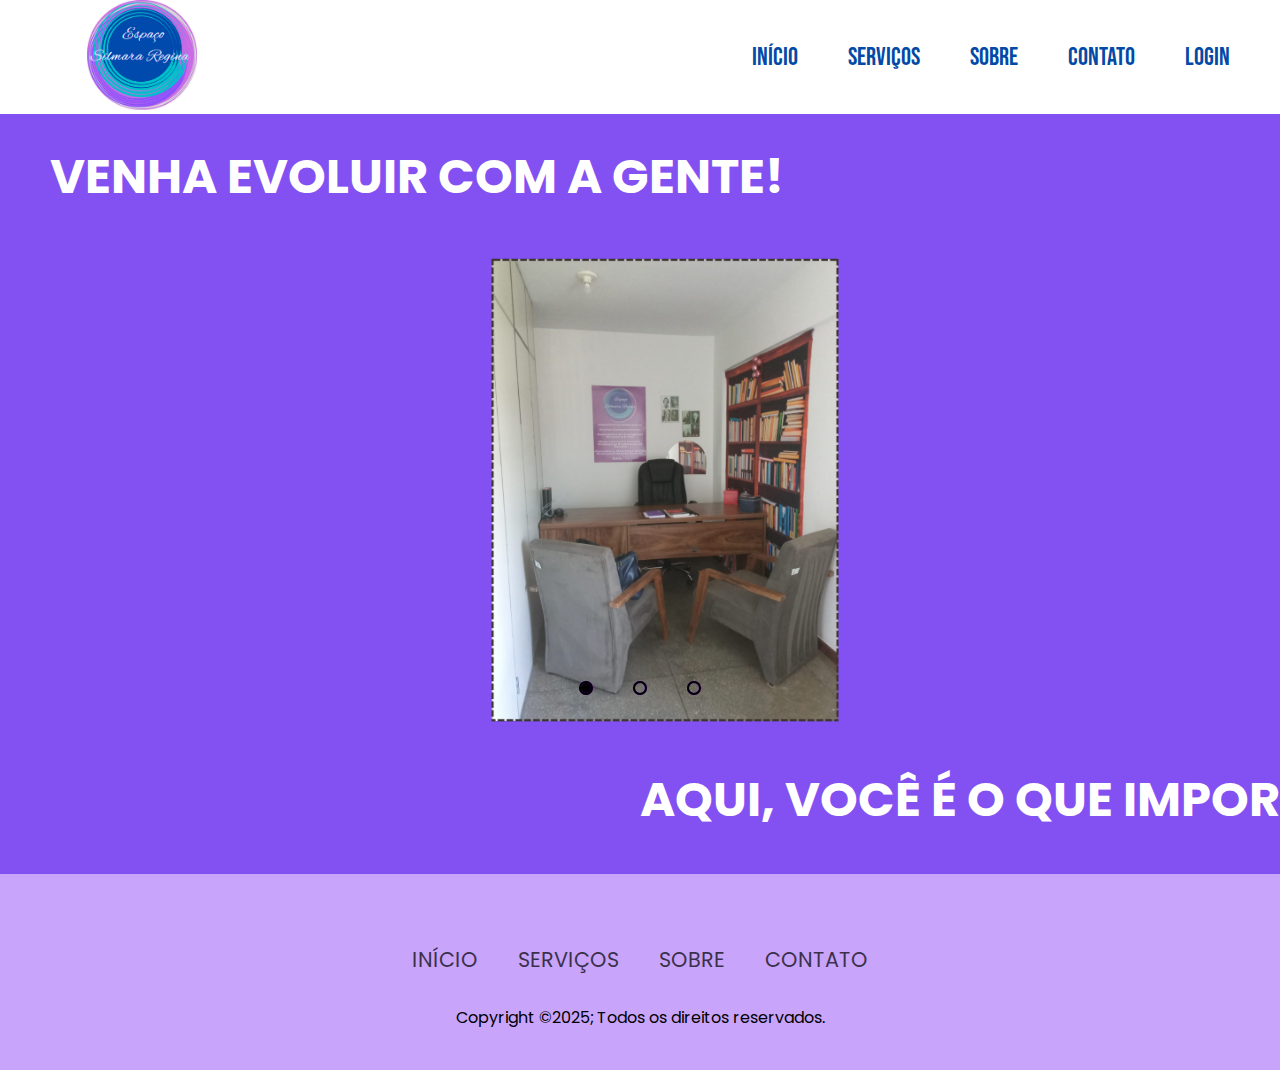
<file: index.html>
<!DOCTYPE html>
<html lang="en">
  <head>
    <meta charset="UTF-8" />
    <meta name="viewport" content="width=device-width, initial-scale=1.0" />
    <link rel="stylesheet" href="style.css" />
    <link rel="stylesheet" href="cabeçalho-rodape.css"/>
    <link rel="preconnect" href="https://fonts.googleapis.com" />
    <link rel="preconnect" href="https://fonts.gstatic.com" crossorigin />
    <link
      href="https://fonts.googleapis.com/css2?family=Poppins:ital,wght@0,100;0,200;0,300;0,400;0,500;0,600;0,700;0,800;0,900;1,100;1,200;1,300;1,400;1,500;1,600;1,700;1,800;1,900&display=swap"
      rel="stylesheet"
    />
    <style>
      @import url("https://fonts.googleapis.com/css2?family=Nunito:ital,wght@0,200..1000;1,200..1000&display=swap");
    </style>
    <script src="scriptlogincadastro.js"></script>
    <title>Espaço Silmara Regina</title>
  </head>
  <body>
    <header class="header">
      <div id="logo">
        <img src="imgs/icon.jpg" alt="" width="110" />
      </div>
      <nav id="início" class="navigation">
        <ul class="menu">
          <li><a href="#inicio">Início</a></li>
          <li><a href="servicos.html">Serviços</a></li>
          <li><a href="sobre.html">Sobre</a></li>
          <li><a href="contato.html">Contato</a></li>
          <li><a href="javascript:void(0);" onclick="openPopup()">Login</a></li>
        </ul>
      </nav>
    </header>
    <div id="popup" class="popup">
      <div class="popup-content">
        <span class="close-btn" onclick="closePopup()">&times;</span>
        <div class="popup-tabs">
          <button class="tab-btn active" onclick="showForm('login')">Login</button>
          <button class="tab-btn" onclick="showForm('signup')">Cadastro</button>
        </div>
        <div id="login-form" class="form">
          <h2>Login</h2>
          <form action="javascript:void(0);" onsubmit="loginUser()">
            <label for="login-email">Email:</label>
            <input type="email" id="login-email" name="email" required />
            <label for="login-password">Senha:</label>
            <input type="password" id="login-password" name="password" required />
            <button type="submit">Entrar</button>
          </form>
          <p id="login-error-message" style="color: red; display: none;">Login ou senha incorretos. Tente novamente.</p>
        </div>
        <div id="signup-form" class="form" style="display:none;">
          <h2>Cadastro</h2>
          <form action="javascript:void(0);" onsubmit="registerUser()">
            <label for="signup-name">Nome:</label>
            <input type="text" id="signup-name" name="name" required />
            <label for="signup-email">Email:</label>
            <input type="email" id="signup-email" name="email" required />
            <label for="signup-password">Senha:</label>
            <input type="password" id="signup-password" name="password" required />
            <label for="signup-confirm-password">Confirmar Senha:</label>
            <input type="password" id="signup-confirm-password" name="confirm-password" required />
            <button type="submit">Cadastrar</button>
          </form>
        </div>
      </div>
    </div>
    <main>
      <div id="inicio">

        <section class="design-início-lugar">
          <p class="textoInicio1">
            Venha evoluir com a gente! 
          </p>
        </section>

        <div class="slider">
          <div class="slides">
            <!--Radio Buttons-->
            <input type="radio" name="radio-btn" id="radio1">
            <input type="radio" name="radio-btn" id="radio2">
            <input type="radio" name="radio-btn" id="radio3">
            <!--Fim Radio Buttons-->

            <!--Slide Images-->
            <div class="slide first">
              <img src="imgs/1.png" alt="">
            </div>
            <div class="slide">
              <img src="imgs/2.png" alt="">
            </div>
            <div class="slide">
              <img src="imgs/3.png" alt="">
            </div>
            <!--Fim Slide Images-->

            <!--Navegação Automática-->
            <div class="navegacao-auto">
              <div class="autobtn1"></div>
              <div class="autobtn2"></div>
              <div class="autobtn3"></div>
            </div>
            <!--fim navegação automática-->
          </div>

          <div class="navegacao-manual">
            <label for="radio1" class="manual-btn"></label>
            <label for="radio2" class="manual-btn"></label>
            <label for="radio3" class="manual-btn"></label>
          </div>
        </div>

        <section class="design-início-lugar">
          <p class="textoInicio2">
            Aqui, você é o que importa!
          </p>
        </section>

        <script src="scriptinício.js"></script>
      </div>
      <div id="cor"></div>
    </main>
    <footer>
      <div class="footerNav">
        <ul>
          <li><a href="">Início</a></li>
          <li><a href="">Serviços</a></li>
          <li><a href="">Sobre</a></li>
          <li><a href="">Contato</a></li>
        </ul>
      </div>
      <div class="footerBottom">
        <p>Copyright &copy;2025; Todos os direitos reservados.</p>
      </div>
    </footer>
  </body>
</html>
</file>
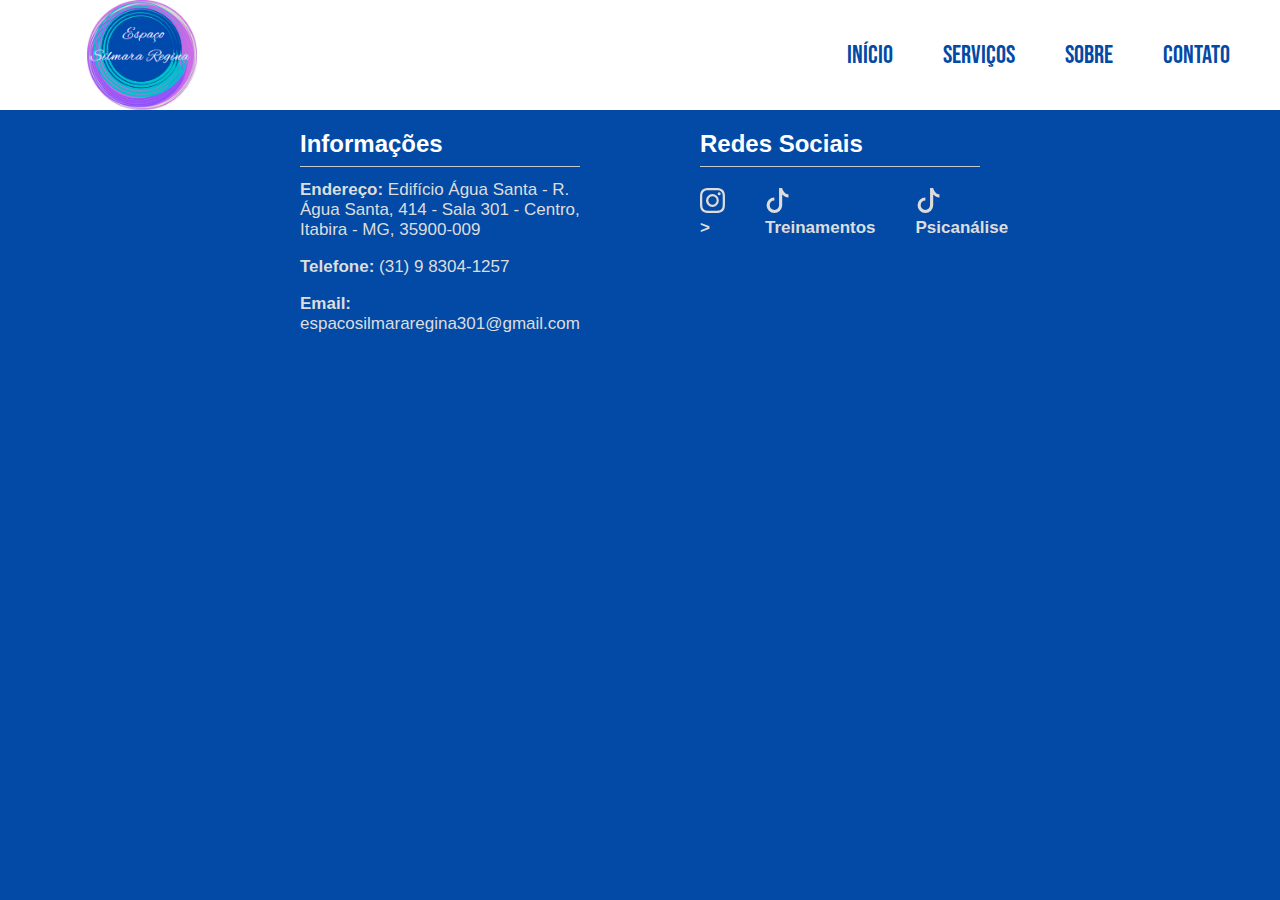
<file: contato.html>
<html lang="en">
<head>
    <meta charset="UTF-8">
    <meta name="viewport" content="width=device-width, initial-scale=1.0">
    <link rel="stylesheet" href="style.css" />
    <link rel="preconnect" href="https://fonts.googleapis.com" />
    <link rel="preconnect" href="https://fonts.gstatic.com" crossorigin />
    <link
      href="https://fonts.googleapis.com/css2?family=Poppins:ital,wght@0,100;0,200;0,300;0,400;0,500;0,600;0,700;0,800;0,900;1,100;1,200;1,300;1,400;1,500;1,600;1,700;1,800;1,900&display=swap"
      rel="stylesheet"
    />
    <style>
      @import url("https://fonts.googleapis.com/css2?family=Nunito:ital,wght@0,200..1000;1,200..1000&display=swap");
    </style>
    <title>Espaço Silmara Regina</title>
    <title>Document</title>
</head>
<body id="fundo-contato">
    <header class="header">
        <div id="logo">
          <img src="imgs/icon.jpg" alt="" width="110" />
        </div>
        <nav id="início" class="navigation">
          <input type="checkbox" class="toggle-menu" />
          <div class="hamburger"></div>
          <ul class="menu">
            <li><a href="index.html">Início</a></li>
            <li><a href="servicos.html">Serviços</a></li>
            <li><a href="sobre.html">Sobre</a></li>
            <li><a href="contato.html">Contato</a></li>
          </ul>
        </nav>
    </header>
    <main>
        <section>
            <div id="contato-texto2">
                <div class="boxs margem">
                    <h2>Informações</h2>
                    <ul class="info">
                        <li>
                            <strong>Endereço: </strong>Edifício Água Santa - R. Água Santa,
                            414 - Sala 301 - Centro, Itabira - MG, 35900-009
                        </li>
                        <li><strong>Telefone: </strong>(31) 9 8304-1257</li>
                        <li><strong>Email: </strong>espacosilmararegina301@gmail.com</li>
                    </ul>
                </div>
                <div class="boxs">
                    <h2>Redes Sociais</h2>
                    <ul class="footer-link">
                        <li>
                            <a
                    href="https://www.instagram.com/silmararegina1721/"
                    class="botao"
                    ><svg
                      xmlns="http://www.w3.org/2000/svg"
                      fill="currentColor"
                      class="bi bi-instagram"
                      viewBox="0 0 16 16"
                    >
                      <path
                        d="M8 0C5.829 0 5.556.01 4.703.048 3.85.088 3.269.222 2.76.42a3.9 3.9 0 0 0-1.417.923A3.9 3.9 0 0 0 .42 2.76C.222 3.268.087 3.85.048 4.7.01 5.555 0 5.827 0 8.001c0 2.172.01 2.444.048 3.297.04.852.174 1.433.372 1.942.205.526.478.972.923 1.417.444.445.89.719 1.416.923.51.198 1.09.333 1.942.372C5.555 15.99 5.827 16 8 16s2.444-.01 3.298-.048c.851-.04 1.434-.174 1.943-.372a3.9 3.9 0 0 0 1.416-.923c.445-.445.718-.891.923-1.417.197-.509.332-1.09.372-1.942C15.99 10.445 16 10.173 16 8s-.01-2.445-.048-3.299c-.04-.851-.175-1.433-.372-1.941a3.9 3.9 0 0 0-.923-1.417A3.9 3.9 0 0 0 13.24.42c-.51-.198-1.092-.333-1.943-.372C10.443.01 10.172 0 7.998 0zm-.717 1.442h.718c2.136 0 2.389.007 3.232.046.78.035 1.204.166 1.486.275.373.145.64.319.92.599s.453.546.598.92c.11.281.24.705.275 1.485.039.843.047 1.096.047 3.231s-.008 2.389-.047 3.232c-.035.78-.166 1.203-.275 1.485a2.5 2.5 0 0 1-.599.919c-.28.28-.546.453-.92.598-.28.11-.704.24-1.485.276-.843.038-1.096.047-3.232.047s-2.39-.009-3.233-.047c-.78-.036-1.203-.166-1.485-.276a2.5 2.5 0 0 1-.92-.598 2.5 2.5 0 0 1-.6-.92c-.109-.281-.24-.705-.275-1.485-.038-.843-.046-1.096-.046-3.233s.008-2.388.046-3.231c.036-.78.166-1.204.276-1.486.145-.373.319-.64.599-.92s.546-.453.92-.598c.282-.11.705-.24 1.485-.276.738-.034 1.024-.044 2.515-.045zm4.988 1.328a.96.96 0 1 0 0 1.92.96.96 0 0 0 0-1.92m-4.27 1.122a4.109 4.109 0 1 0 0 8.217 4.109 4.109 0 0 0 0-8.217m0 1.441a2.667 2.667 0 1 1 0 5.334 2.667 2.667 0 0 1 0-5.334"
                      /></svg>
                  ></a>
                        </li>
                        <li class="tiktok">
                  <a
                    href="https://www.tiktok.com/@treinamentosbb?_t=8myXDZ5ZXew&_r=1"
                    ><svg
                      xmlns="http://www.w3.org/2000/svg"
                      fill="currentColor"
                      class="bi bi-tiktok"
                      viewBox="0 0 16 16"
                    >
                      <path
                        d="M9 0h1.98c.144.715.54 1.617 1.235 2.512C12.895 3.389 13.797 4 15 4v2c-1.753 0-3.07-.814-4-1.829V11a5 5 0 1 1-5-5v2a3 3 0 1 0 3 3z"
                      />
                    </svg>
                    Treinamentos</a
                  >
                        </li>
                        <li class="tiktok">
                  <a
                    href="https://www.tiktok.com/@psicanalistasilmara?_t=8myXEBychoD&_r=1"
                    ><svg
                      xmlns="http://www.w3.org/2000/svg"
                      fill="currentColor"
                      class="bi bi-tiktok"
                      viewBox="0 0 16 16"
                    >
                      <path
                        d="M9 0h1.98c.144.715.54 1.617 1.235 2.512C12.895 3.389 13.797 4 15 4v2c-1.753 0-3.07-.814-4-1.829V11a5 5 0 1 1-5-5v2a3 3 0 1 0 3 3z"
                      />
                    </svg>
                    Psicanálise</a
                  >
                        </li>
                    </ul>
                </div>
            </div>
        </section>    
    </main>
</body>
</html>
</file>
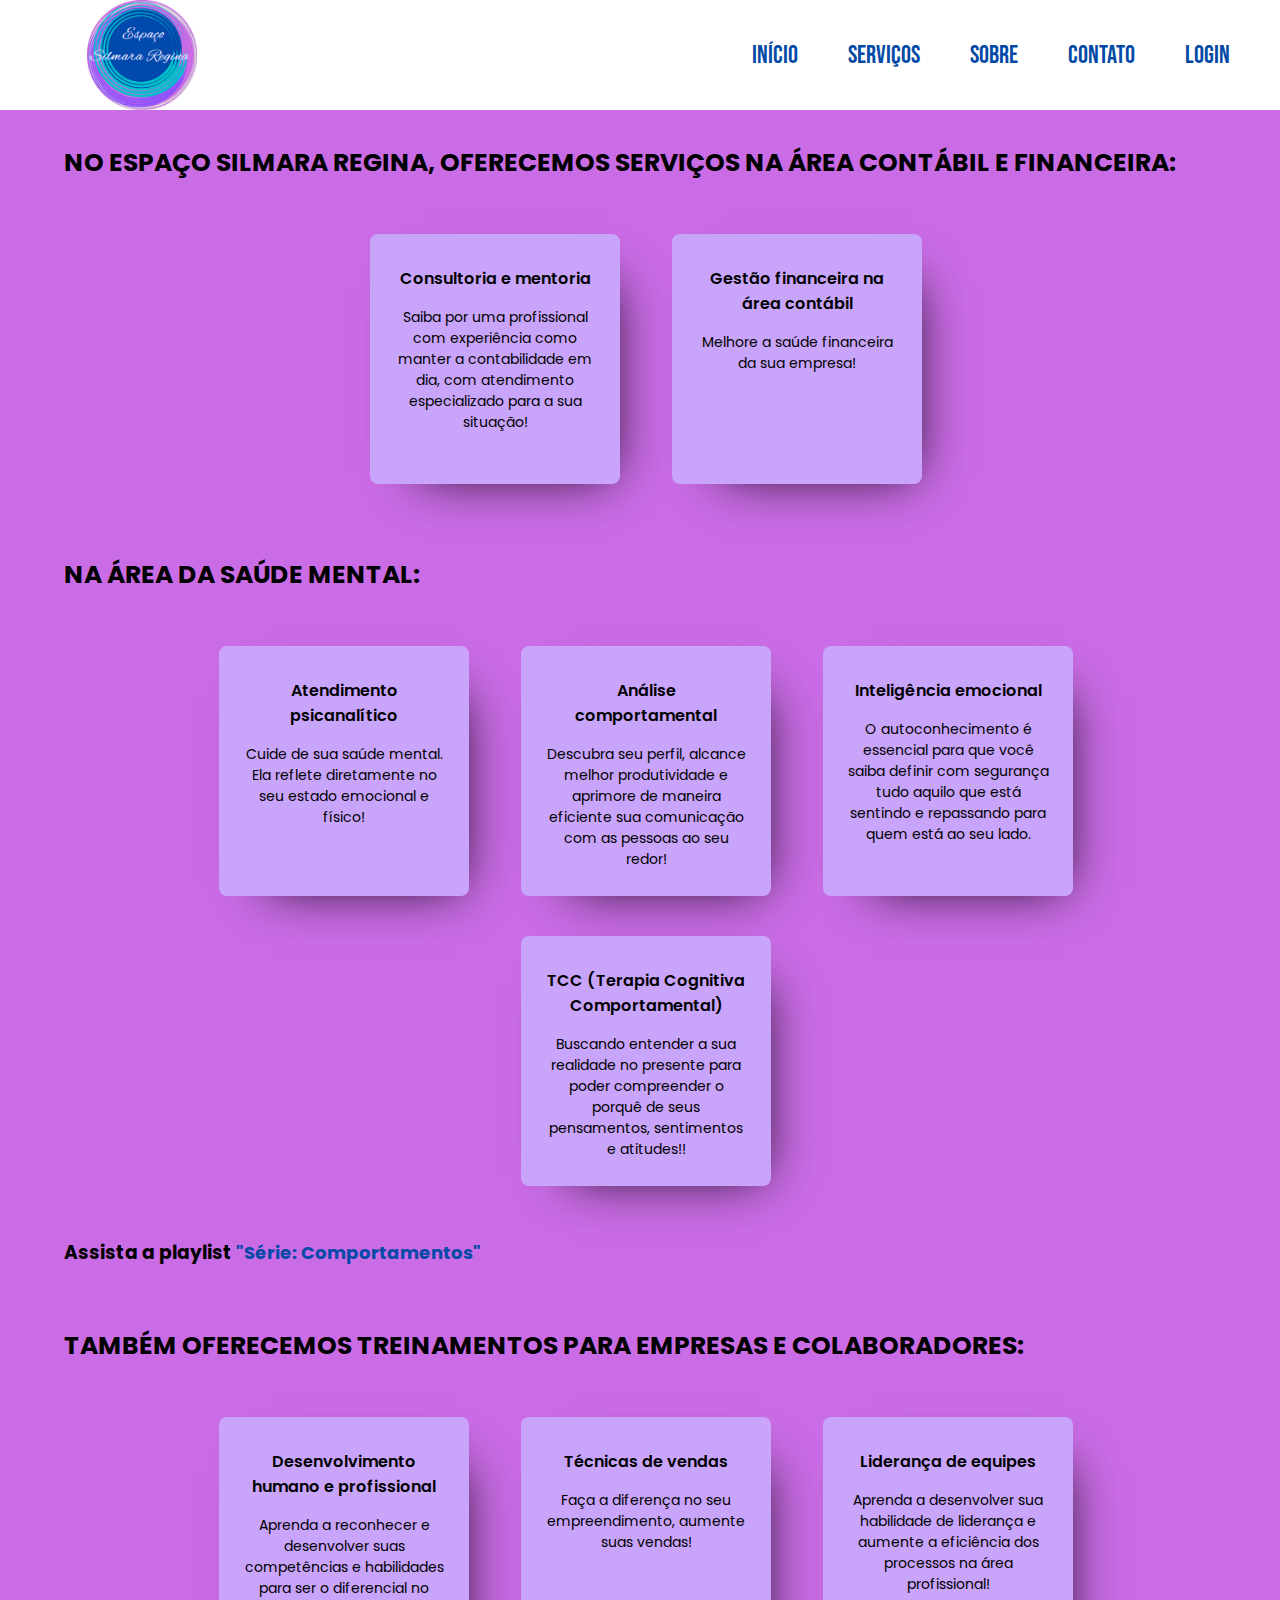
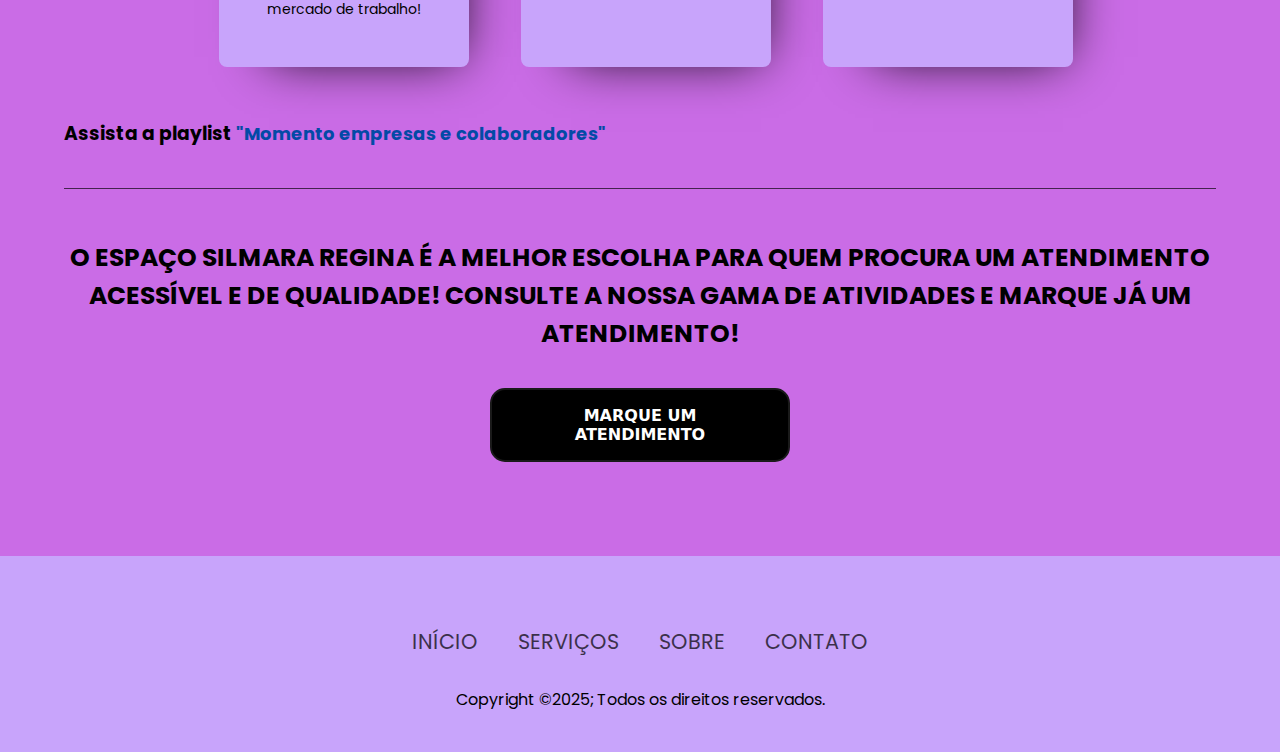
<file: servicos.html>
<html lang="en">
<head>
    <meta charset="UTF-8">
    <meta name="viewport" content="width=device-width, initial-scale=1.0">
    <link rel="stylesheet" href="style.css" />
    <link rel="stylesheet" href="cabeçalho-rodape.css">
    <link rel="preconnect" href="https://fonts.googleapis.com" />
    <link rel="preconnect" href="https://fonts.gstatic.com" crossorigin />
    <link
      href="https://fonts.googleapis.com/css2?family=Poppins:ital,wght@0,100;0,200;0,300;0,400;0,500;0,600;0,700;0,800;0,900;1,100;1,200;1,300;1,400;1,500;1,600;1,700;1,800;1,900&display=swap"
      rel="stylesheet"
    />
    <style>
      @import url("https://fonts.googleapis.com/css2?family=Nunito:ital,wght@0,200..1000;1,200..1000&display=swap");
    </style>
    <script src="scriptlogincadastro.js"></script>
    <title>Serviços - Espaço Silmara Regina</title>
</head>
<body>
    <header class="header">
        <div id="logo">
          <img src="imgs/icon.jpg" alt="" width="110" />
        </div>
        <nav id="início" class="navigation">
          <input type="checkbox" class="toggle-menu" />
          <div class="hamburger"></div>
          <ul class="menu">
            <li><a href="index.html">Início</a></li>
            <li><a href="servicos.html">Serviços</a></li>
            <li><a href="sobre.html">Sobre</a></li>
            <li><a href="contato.html">Contato</a></li>
            <li><a href="javascript:void(0);" onclick="openPopup()">Login</a></li>
          </ul>
        </nav>
    </header>
    <div id="popup" class="popup">
      <div class="popup-content">
        <span class="close-btn" onclick="closePopup()">&times;</span>
        <div class="popup-tabs">
          <button class="tab-btn active" onclick="showForm('login')">Login</button>
          <button class="tab-btn" onclick="showForm('signup')">Cadastro</button>
        </div>
        <div id="login-form" class="form">
          <h2>Login</h2>
          <form action="javascript:void(0);" onsubmit="loginUser()">
            <label for="login-email">Email:</label>
            <input type="email" id="login-email" name="email" required />
            <label for="login-password">Senha:</label>
            <input type="password" id="login-password" name="password" required />
            <button type="submit">Entrar</button>
          </form>
          <p id="login-error-message" style="color: red; display: none;">Login ou senha incorretos. Tente novamente.</p>
        </div>
        <div id="signup-form" class="form" style="display:none;">
          <h2>Cadastro</h2>
          <form action="javascript:void(0);" onsubmit="registerUser()">
            <label for="signup-name">Nome:</label>
            <input type="text" id="signup-name" name="name" required />
            <label for="signup-email">Email:</label>
            <input type="email" id="signup-email" name="email" required />
            <label for="signup-password">Senha:</label>
            <input type="password" id="signup-password" name="password" required />
            <label for="signup-confirm-password">Confirmar Senha:</label>
            <input type="password" id="signup-confirm-password" name="confirm-password" required />
            <button type="submit">Cadastrar</button>
          </form>
        </div>
      </div>
    </div>
    <main>
        <div class="servicos">
            <div class="design-serviços">
              <!-- Serviços -->
              <h2 id="contabil">
                No Espaço Silmara Regina, oferecemos serviços na área contábil e
                financeira:
              </h2>
              <div class="cards">
                <section class="card">
                  <h1>Consultoria e mentoria</h1>
                  <span
                    >Saiba por uma profissional com experiência como manter a
                    contabilidade em dia, com atendimento especializado para a sua
                    situação!</span
                  >
                </section>
                <section class="card">
                  <h1>Gestão financeira na área contábil</h1>
                  <span>Melhore a saúde financeira da sua empresa!</span>
                </section>
              </div>
              <h2 id="saude-mental">Na área da saúde mental:</h2>
              <div class="cards">
                <section class="card">
                  <h1>Atendimento psicanalítico</h1>
                  <span
                    >Cuide de sua saúde mental. Ela reflete diretamente no seu
                    estado emocional e físico!</span
                  >
                </section>
                <section class="card">
                  <h1>Análise comportamental</h1>
                  <span
                    >Descubra seu perfil, alcance melhor produtividade e aprimore de
                    maneira eficiente sua comunicação com as pessoas ao seu
                    redor!</span
                  >
                </section>
                <section class="card column1">
                  <h1>Inteligência emocional</h1>
                  <span
                    >O autoconhecimento é essencial para que você saiba definir com
                    segurança tudo aquilo que está sentindo e repassando para quem
                    está ao seu lado.</span
                  >
                </section>
                <section class="card column2">
                  <h1>TCC (Terapia Cognitiva Comportamental)</h1>
                  <span
                    >Buscando entender a sua realidade no presente para poder
                    compreender o porquê de seus pensamentos, sentimentos e
                    atitudes!!</span
                  >
                </section>
              </div>
              <h3>
                Assista a playlist
                <a
                  href="https://www.youtube.com/watch?v=LU4cIaoe9-U&list=PLJIiDTnwQ4aDlm2INgISluU2cJSV7-QXU>"
                  >"Série: Comportamentos"</a
                >
              </h3>
              <h2 id="treinamentos">
                Também oferecemos treinamentos para empresas e colaboradores:
              </h2>
              <div class="cards">
                <section class="card">
                  <h1>Desenvolvimento humano e profissional</h1>
                  <span
                    >Aprenda a reconhecer e desenvolver suas competências e
                    habilidades para ser o diferencial no mercado de trabalho!</span
                  >
                </section>
                <section class="card">
                  <h1>Técnicas de vendas</h1>
                  <span
                    >Faça a diferença no seu empreendimento, aumente suas
                    vendas!</span
                  >
                </section>
                <section class="card lider">
                  <h1>Liderança de equipes</h1>
                  <span
                    >Aprenda a desenvolver sua habilidade de liderança e aumente a
                    eficiência dos processos na área profissional!</span
                  >
                </section>
              </div>
              <h3>
                Assista a playlist
                <a
                  href="https://www.youtube.com/watch?v=UBRtuGMP5iE&list=PLJIiDTnwQ4aBwws2lLxgEaeyQ2OC6zKiY"
                  >"Momento empresas e colaboradores"</a
                >
              </h3>
              <section id="atendimento">
                <h2 id="contato-texto">
                  O Espaço Silmara Regina é a melhor escolha para quem procura um
                  atendimento acessível e de qualidade! Consulte a nossa gama de
                  atividades e marque já um atendimento!
                </h2>
                <div class="botao-contato">
                  <a
                    href="javascript:void(0);" onclick="openPopup()"
                    id="botao-wpp"
                    >Marque um atendimento</a
                  >
                </div>
              </section>
            </div>
        </div>
    </main>
    <footer>
      <div class="footerNav">
        <ul>
          <li><a href="">Início</a></li>
          <li><a href="">Serviços</a></li>
          <li><a href="">Sobre</a></li>
          <li><a href="">Contato</a></li>
        </ul>
      </div>
      <div class="footerBottom">
        <p>Copyright &copy;2025; Todos os direitos reservados.</p>
      </div>
    </footer>
</body>
</html>
</file>
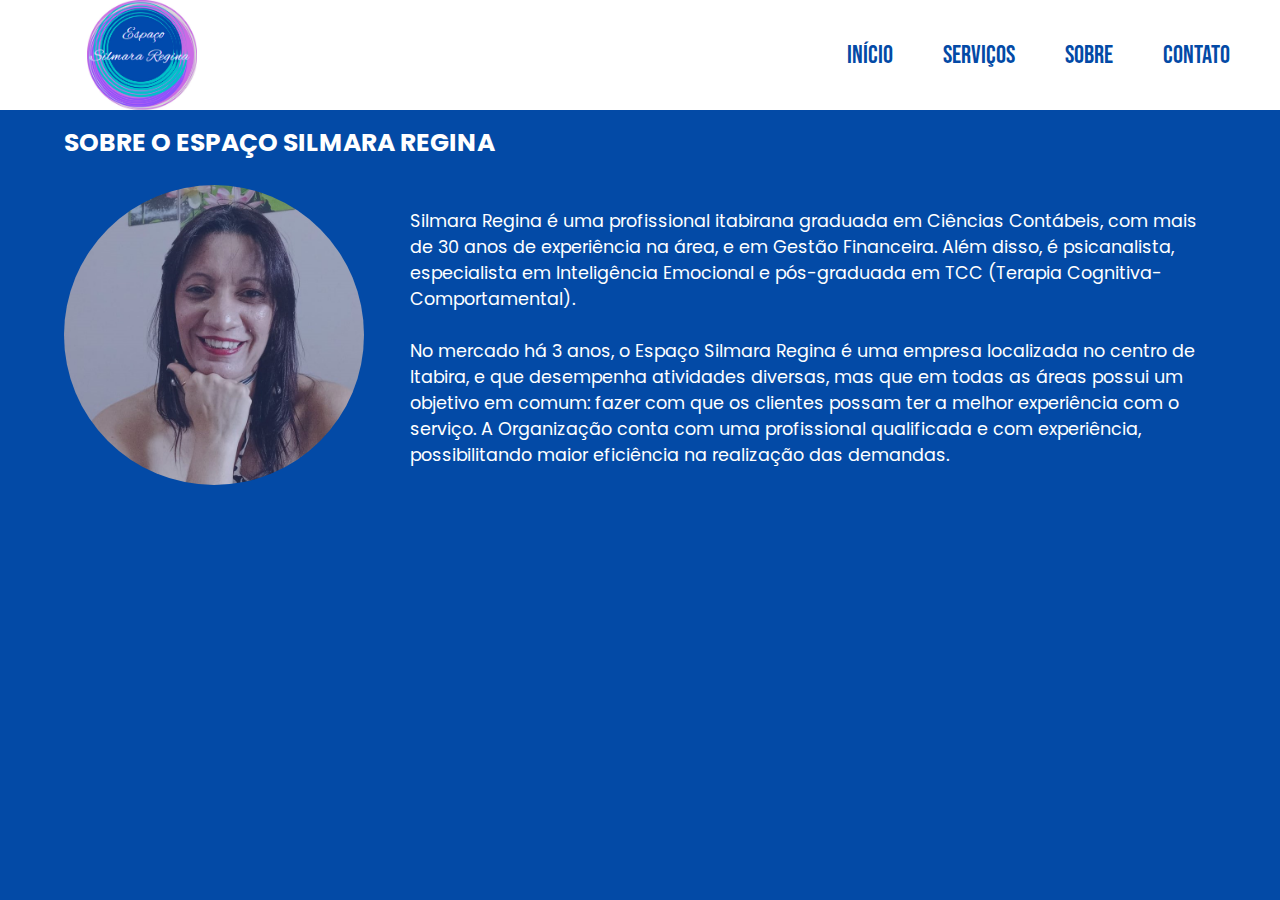
<file: sobre.html>
<html lang="en">
<head>
    <meta charset="UTF-8">
    <meta name="viewport" content="width=device-width, initial-scale=1.0">
    <title>Document</title>
    <link rel="stylesheet" href="style.css" />
    <link rel="preconnect" href="https://fonts.googleapis.com" />
    <link rel="preconnect" href="https://fonts.gstatic.com" crossorigin />
    <link
      href="https://fonts.googleapis.com/css2?family=Poppins:ital,wght@0,100;0,200;0,300;0,400;0,500;0,600;0,700;0,800;0,900;1,100;1,200;1,300;1,400;1,500;1,600;1,700;1,800;1,900&display=swap"
      rel="stylesheet"
    />
    <style>
      @import url("https://fonts.googleapis.com/css2?family=Nunito:ital,wght@0,200..1000;1,200..1000&display=swap");
    </style>
    <title>Espaço Silmara Regina</title>
</head>
<body id="fundo">
    <header class="header">
        <div id="logo">
          <img src="imgs/icon.jpg" alt="" width="110" />
        </div>
        <nav id="início" class="navigation">
          <input type="checkbox" class="toggle-menu" />
          <div class="hamburger"></div>
          <ul class="menu">
            <li><a href="index.html">Início</a></li>
            <li><a href="servicos.html">Serviços</a></li>
            <li><a href="sobre.html">Sobre</a></li>
            <li><a href="contato.html">Contato</a></li>
          </ul>
        </nav>
      </header>
    <main>
        <div id="fundo-sobre">
            <section class="design-sobre" id="sobre">
            <div class="sobre">
                <h2 class="titulo-sobre">Sobre o Espaço Silmara Regina</h2>
                <div class="container">
                <img src="imgs/silmara-regina.jpg" alt="" width="300" />
                <p>
                    Silmara Regina é uma profissional itabirana graduada em Ciências
                    Contábeis, com mais de 30 anos de experiência na área, e em
                    Gestão Financeira. Além disso, é psicanalista, especialista em
                    Inteligência Emocional e pós-graduada em TCC (Terapia
                    Cognitiva-Comportamental).
                    <br /><br />
                    No mercado há 3 anos, o Espaço Silmara Regina é uma empresa
                    localizada no centro de Itabira, e que desempenha atividades
                    diversas, mas que em todas as áreas possui um objetivo em comum:
                    fazer com que os clientes possam ter a melhor experiência com o
                    serviço. A Organização conta com uma profissional qualificada e
                    com experiência, possibilitando maior eficiência na realização
                    das demandas.
                </p>
                </div>
            </div>
            </section>
        </div>
    </main>
</body>
</html>
</file>
<file: style.css>
* {
  margin: 0;
  padding: 0;
  box-sizing: border-box;
}

@font-face {
  font-family: BebasNeue;
  src: url(fonts/BebasNeue-Regular.ttf);
}

html {
  font-family: Arial, Helvetica, sans-serif;
  background-color: white;
  scroll-behavior: smooth;
  scroll-padding-top: var(--scroll-padding, 150px);
}

/* header */

#logo {
  margin-left: 5%;
}

.header {
  position: fixed;
  top: 0;
  left: 0;
  width: 100%;
  display: flex;
  justify-content: space-between;
  align-items: center;
  background: rgb(255, 255, 255);
  padding: 0 25px;
  transition: 0.3s;
  z-index: 1;
}

.navigation {
  display: flex;
  justify-content: space-between;
  align-items: center;
}

.menu {
  display: flex;
  justify-content: center;
  flex-direction: row;
  align-items: center;
  z-index: 1;
  transition: 0.5s;
}

.menu li {
  list-style-type: none;
}

.menu li a {
  font-family: "BebasNeue", system-ui, -apple-system, BlinkMacSystemFont,
    "Segoe UI", Roboto, Oxygen, Ubuntu, Cantarell, "Open Sans", "Helvetica Neue",
    sans-serif;
  color: #034aa6;
  text-decoration: none;
  display: block;
  padding: 40px 25px;
  font-size: 25px;
  line-height: 1;
  transition: 0.3s;
}

.menu li a:hover {
  color: #034aa687;
  padding: 35px 25px 45px 25px;
}

.hamburger {
  position: relative;
  width: 30px;
  height: 4px;
  background: #034aa6;
  border-radius: 10px;
  cursor: pointer;
  z-index: 2;
  transition: 0.3s;
}

.toggle-menu {
  position: absolute;
  width: 30px;
  height: 100%;
  z-index: 3;
  cursor: pointer;
  opacity: 0;
}

.hamburger,
.toggle-menu {
  display: none;
}

.navigation input:checked ~ .hamburger {
  background: transparent;
}

.navigation input:checked ~ .hamburger::before {
  top: 0;
  transform: rotate(-45deg);
  width: 35px;
}

.navigation input:checked ~ .hamburger::after {
  top: 0;
  transform: rotate(45deg);
  width: 35px;
}

.navigation input:checked ~ .menu {
  right: 0;
  box-shadow: -20px 0 40px rgba(255, 255, 255, 0.354);
}
/* body */

body {
  height: 100vh;
  width: 100%;
}

/* slider das imagens */

.slider {
  margin: 0 auto;
  width: 800px;
  height: 500px;
  overflow: hidden;
}

.slides {
  width: 400%;
  height: 400px;
  display: flex;
}

.slides input {
  display: none;
}

.slide {
  width: 25%;
  position: relative;
  transition: 2s;
}

.slide img {
  width: 850px;
}

.navegacao-manual {
  position: absolute;
  width: 800px;
  margin-top: 30px;
  display: flex;
  justify-content: center;
}

.manual-btn {
  border: 2px solid black;
  padding: 5px;
  border-radius: 10px;
  cursor: pointer;
  transition: 1s;
}

.manual-btn:not(:last-child) {
  margin-right: 40px;
}

.manual-btn:hover {
  background-color: #000000;
}

#radio1:checked ~  .first {
  margin-left: 0;
}
#radio2:checked ~  .first {
  margin-left: -25%;
}
#radio3:checked ~  .first {
  margin-left: -50%;
}

.navegacao-auto div {
  border: 2px solid rgb(118, 0, 227);
  padding: 5px;
  border-radius: 10px;
  cursor: pointer;
  transition: 1s;
}

.navegacao-auto {
  position: absolute;
  width: 800px;
  margin-top: 430px;
  display: flex;
  justify-content: center;
}

.navegacao-auto div:not(:last-child) {
  margin-right: 40px;
}

#radio1:checked ~ .navegacao-auto .autobtn1 {
  background-color: #000000;
}
#radio2:checked ~ .navegacao-auto .autobtn2 {
  background-color: #000000;
}
#radio3:checked ~ .navegacao-auto .autobtn3 {
  background-color: #000000;
}

/* fim slider das imagens */

.design-início-lugar {
  display: flex;
  flex-direction: column;
  padding-bottom: 2%;
}

#inicio {
  padding-top: 10%;
  background-color: #8350f2;
}

.design-início-lugar p {
  padding-top: 1%;
  padding-bottom: 1%;
  font-family: "Poppins", Arial, Helvetica, sans-serif;
  color: white;
  text-align: left;
  text-transform: uppercase;
  font-size: 3em;
  font-weight: bolder;
}

.textoInicio1{
  display: inline-block;
  margin-left: 50px;
}

.textoInicio2 {
  display: inline-block;
  position: relative;
  left: 50%;
}

a {
  font-size: large;
  text-decoration: none;
  color: #034aa6;
}

a:hover {
  color: #034aa693;
}

/* serviços */

#atendimento {
  border-top: 1px rgba(0, 0, 0, 0.662) solid;
  padding-bottom: 30px;
  padding-top: 30px;
}

.servicos {
  display: flex;
  justify-content: center;
  background-color: CA6CE6;
}

.design-serviços {
  padding-top: 60px;
  margin: 5%;
  font-family: "Poppins", Arial, Helvetica, sans-serif;
}

.design-serviços h2 {
  margin-top: 20px;
  font-size: 25px;
  text-transform: uppercase;
}

.design-serviços h3 {
  padding-bottom: 40px;
}

.cards {
  display: flex;
  justify-content: center;
  flex-wrap: wrap;
  padding: 32px;
  align-items: center;
  color: black;
}

div.cards section.card {
  display: flex;
  overflow: hidden;
  flex-direction: column;
  align-items: center;
  text-align: center;
  background: #C8A4FB;
  padding: 1rem 1.5rem;
  border-radius: 8px;
  max-height: 300px;
  height: 250px;
  width: 250px;
  margin: 20px;
  margin-left: 32px;
  box-shadow: 20px 20px 50px -30px #000000;
}

div.cards section.card h1 {
  margin: 16px 0;
  font-size: 16px;
  font-weight: 600;
}

div.cards section.card span {
  font-weight: 400;
  max-width: 240px;
  font-size: 14px;
  margin-bottom: 16px;
  align-items: center;
  text-align: center;
}

/* ----------------- */

/* Sobre */

#fundo {
  background-color: #034aa6;
}

#fundo-sobre {
  padding-top: 60px;
}

.sobre {
  font-family: "Poppins", Arial, Helvetica, sans-serif;
  color: white;
}

.design-sobre {
  margin: 5%;
}

.titulo-sobre {
  margin-top: 20px;
  padding-bottom: 2%;
  font-size: 25px;
  text-transform: uppercase;
}

.container {
  display: inline-flex;
}

.container img {
  display: flex;
  border-radius: 200px;
  margin-right: 2%;
  max-width: 300px;
  max-height: 300px;
}

.container p {
  font-size: 110%;
  margin-left: 2%;
  text-align: left;
  margin-top: 2%;
}

/* footer */

#fundo-contato {
  padding-top: 60px;
  background-color: #034aa6;
}

footer {
  background-color: #C8A4FB;
  padding-top: 40px;
  padding-bottom: 40px;
}

.footerNav {
  margin: 30px 0px;
}

.footerNav ul {
  display: flex;
  justify-content: center;
  list-style: none;
  font-family: 'Poppins';
}

.footerNav ul li a {
  text-transform: uppercase;
  color: #000000;
  margin: 20px;
  text-decoration: none;
  font-size: 1.3em;
  opacity: 0.7;
  transition: 0.5s;
  position: relative;
}

.footerNav ul li a::after{
  content: '';
  width: 0px;
  height: 5px;
  background: #7a53b0;
  position: absolute;
  top: 100%;
  left: 0;
  transition: .5s;
}

.footerNav ul li:hover a::after {
  width: 50%;
  transform: translateX(100%);
}


.footerBottom {
  font-family: 'Poppins';
  position: relative;
  display:  flex;
  justify-content: center;
  align-items: center;
}

/**/

#botao-wpp {
  display: flex;
  justify-content: center;
  align-items: center;
  text-align: center;
  margin: 0 auto;
  margin-top: 3%;
  cursor: pointer;
  position: relative;
  box-sizing: border-box;
  color: white;
  font-size: 16px;
  font-family: -apple-system, system-ui, "Segoe UI", Helvetica, Arial,
    sans-serif, "Apple Color Emoji", "Segoe UI Emoji";
  font-weight: 600;
  line-height: normal;
  min-height: 60px;
  max-width: 300px;
  min-width: 0;
  background-color: #000000;
  padding: 16px 24px;
  border: 2px solid #1a1a1a;
  border-radius: 15px;
  text-transform: uppercase;
  transition: all 300ms cubic-bezier(0.23, 1, 0.32, 1);
  touch-action: manipulation;
}

#botao-wpp:hover {
  box-shadow: rgba(0, 0, 0, 0.25) 0 8px 15px;
  transform: translateY(-2px);
}

#botao-wpp:disabled {
  pointer-events: none;
}

#botao-wpp:active {
  box-shadow: none;
  transform: translateY(0);
}

#contato-texto {
  font-family: "Poppins", Arial, Helvetica, sans-serif;
  text-align: center;
  color: black;
  font-weight: 700;
  text-transform: uppercase;
}

#contato-texto2 {
  display: flex;
  min-height: 250px;
  margin-top: 50px;
  justify-content: center;
}

.boxs {
  width: 320px;
  min-height: 150px;
  padding: 20px;
  margin-left: 5em;
}

.boxs.margem {
  margin-left: 0;
}

.boxs h2 {
  color: white;
  border-bottom: 1px #c9c9c9 solid;
  padding-bottom: 8px;
}

.boxs ul li,
.boxs ul li a {
  margin: 10px 0px;
  list-style-type: none;
  padding: 0.2em 0em;
  color: #ddd;
  font-size: 17px;
}

.boxs .info:first-child {
  padding-top: 8px;
}

.boxs ul li.tiktok {
  margin-right: 40px;
}

.bi.bi-tiktok {
  width: 25px;
}

.boxs ul li.tiktok:last-child {
  margin-right: 0;
}

.boxs ul li.tiktok:hover {
  -xpedu-transform: scale(1.3);
  -ms-transform: scale(1.3);
  transform: scale(1.3);
}

.boxs ul li a {
  font-weight: 600;
}

.footer-link {
  display: inline-flex;
  padding-top: 8px;
}

.bi.bi-instagram {
  width: 25px;
  margin-right: 40px;
  justify-content: center;
  align-items: center;
}

.bi.bi-instagram:hover {
  -xpedu-transform: scale(1.3);
  -ms-transform: scale(1.3);
  transform: scale(1.3);
}

/* Estilos para o Popup */
.popup {
  display: none;
  position: fixed;
  top: 0;
  left: 0;
  width: 100%;
  height: 100%;
  background-color: rgba(0, 0, 0, 0.5);
  justify-content: center;
  align-items: center;
  z-index: 1000;
}

.popup-content {
  background-color: white;
  padding: 20px;
  border-radius: 8px;
  width: 400px;
  max-width: 100%;
  position: relative;
}

.popup .form {
  margin-top: 15px;
}

.popup label {
  display: block;
  margin-bottom: 5px;
}

.popup input {
  width: 100%;
  padding: 8px;
  margin-bottom: 10px;
  border: 1px solid #ccc;
  border-radius: 4px;
}

.popup button {
  width: 100%;
  padding: 10px;
  margin: 8px;
  background-color: #8350f2;
  color: white;
  border: none;
  border-radius: 4px;
  cursor: pointer;
}

.popup button:hover {
  background-color: #0056b3;
}
/* Botão Fechar*/
.close-btn {
  position: absolute;
  top: 10px;
  right: 10px;
  font-size: 30px;
  cursor: pointer;
}

.popup-tabs {
  display: flex;
  justify-content: space-between;
  margin-bottom: 20px;
}

.tab-btn {
  width: 48%;
  padding: 10px;
  background-color: #f1f1f1;
  border: 1px solid #ccc;
  border-radius: 4px;
  cursor: pointer;
  text-align: center;
}

.tab-btn.active {
  background-color: #8350f2;
  color: white;
  padding: 10px;
}

.open-popup-btn {
  display: flex;
  justify-content: center;
  margin-top: 20px;
}

.open-popup-btn button {
  padding: 10px 20px;
  background-color: #007BFF;
  color: white;
  border: none;
  border-radius: 4px;
  cursor: pointer;
}

.open-popup-btn button:hover {
  background-color: #0056b3;
}

/* media query */

@media screen and (max-width: 992px) {
  body {
    overflow-x: hidden;
  }

  .hamburger,
  .toggle-menu {
    display: block;
  }

  .header {
    padding: 10px 40px;
  }

  .menu {
    justify-content: start;
    flex-direction: column;
    align-items: center;
    position: fixed;
    top: 0;
    right: -300px;
    background: rgba(255, 255, 255, 0.852);
    width: 300px;
    height: 100%;
    padding-top: 125px;
  }

  .menu li {
    width: 100%;
  }

  .menu li a,
  .menu li a:hover {
    padding: 30px;
    font-size: 24px;
    box-shadow: 0 1px 0 #034aa689;
  }

  .botao-dropdown,
  .botao-dropdown:hover {
    font-size: 24px;
    padding: 30px;
    box-shadow: 0 1px 0 #034aa689;
  }

  .menu-dropdown {
    background: rgba(255, 255, 255, 0.742);
    position: relative;
  }

  /* body - media query */
  #inicio {
    padding-top: 20%;
  }

  #slider {
    width: 95%;
    overflow: hidden;
    display: block;
    justify-content: center;
    margin: auto;
    margin-bottom: 3%;
    border-radius: 0.5rem;
    box-shadow: rgba(0, 0, 0, 0.352) 0px 8px 24px;
  }

  div.cards {
    flex-direction: column;
  }

  div.cards section.card {
    /* margin-left: 0; */
    margin-bottom: 32px;
  }

  div.cards section.card:last-child {
    margin-bottom: 0;
  }

  .titulo-sobre {
    text-align: center;
  }

  .container {
    display: flex;
    flex-direction: column;
    justify-content: center;
    align-items: center;
  }

  .container img {
    justify-content: center;
    align-items: center;
  }

  .container p {
    text-align: justify;
  }

  #contato-texto {
    text-align: center;
  }

  #contato-texto2 {
    display: flex;
    min-height: 250px;
    margin-top: 50px;
    flex-direction: column;
    align-items: center;
  }

  .boxs {
    width: 400px;
    min-height: 150px;
    padding: 20px;
    margin-left: 0;
  }

  .boxs h2 {
    font-size: 30px;
  }

  .boxs .info li {
    font-size: 20px;
  }

  .footer-link {
    display: flex;
    flex-direction: column;
    align-items: center;
  }

  .boxs ul li.tiktok,
  .bi.bi-instagram {
    margin-right: 0;
  }

  .boxs ul li a {
    font-size: 20px;
  }

  .bi.bi-instagram,
  .bi.bi-tiktok {
    width: 40px;
  }

  .bi.bi-instagram:hover,
  .boxs ul li.tiktok:hover {
    transform: none;
  }

  .footer-link li {
    border-bottom: 1px solid #ddd;
  }
  /* slider */
  /* ---------- */
}

@media screen and (max-width: 700px) {
  #inicio {
    padding-top: 30%;
  }
}
</file>
<file: cabeçalho-rodape.css>
* {
    margin: 0;
    padding: 0;
    box-sizing: border-box;
  }
  
  @font-face {
    font-family: BebasNeue;
    src: url(fonts/BebasNeue-Regular.ttf);
  }
  
  html {
    font-family: Arial, Helvetica, sans-serif;
    background-color: white;
    scroll-behavior: smooth;
    scroll-padding-top: var(--scroll-padding, 150px);
  }

/* navbar */

#logo {
    margin-left: 5%;
  }
  
  .header {
    position: fixed;
    top: 0;
    left: 0;
    width: 100%;
    display: flex;
    justify-content: space-between;
    align-items: center;
    background: rgb(255, 255, 255);
    padding: 0 25px;
    transition: 0.3s;
    z-index: 1;
  }
  
  .navigation {
    display: flex;
    justify-content: space-between;
    align-items: center;
  }
  
  .menu {
    display: flex;
    justify-content: center;
    flex-direction: row;
    align-items: center;
    z-index: 1;
    transition: 0.5s;
  }
  
  .menu li {
    list-style-type: none;
  }
  
  .menu li a {
    font-family: "BebasNeue", system-ui, -apple-system, BlinkMacSystemFont,
      "Segoe UI", Roboto, Oxygen, Ubuntu, Cantarell, "Open Sans", "Helvetica Neue",
      sans-serif;
    color: #034aa6;
    text-decoration: none;
    display: block;
    padding: 40px 25px;
    font-size: 25px;
    line-height: 1;
    transition: 0.3s;
  }
  
  .menu li a:hover {
    color: #034aa687;
    padding: 35px 25px 45px 25px;
  }
  
/* navbar fim */

/* footer */

footer {
    background-color: #C8A4FB;
    padding-top: 40px;
    padding-bottom: 40px;
  }
  
  .footerNav {
    margin: 30px 0px;
  }
  
  .footerNav ul {
    display: flex;
    justify-content: center;
    list-style: none;
    font-family: 'Poppins';
  }
  
  .footerNav ul li a {
    text-transform: uppercase;
    color: #000000;
    margin: 20px;
    text-decoration: none;
    font-size: 1.3em;
    opacity: 0.7;
    transition: 0.5s;
    position: relative;
  }
  
  .footerNav ul li a::after{
    content: '';
    width: 0px;
    height: 5px;
    background: #7a53b0;
    position: absolute;
    top: 100%;
    left: 0;
    transition: .5s;
  }
  
  .footerNav ul li:hover a::after {
    width: 50%;
    transform: translateX(100%);
  }
  
  
  .footerBottom {
    font-family: 'Poppins';
    position: relative;
    display:  flex;
    justify-content: center;
    align-items: center;
  }

/* footer fim */

/* popup de cadastro e login */

/* Estilos para o Popup */
.popup {
  display: none;
  position: fixed;
  top: 0;
  left: 0;
  width: 100%;
  height: 100%;
  background-color: rgba(0, 0, 0, 0.5);
  justify-content: center;
  align-items: center;
  z-index: 1000;
}

.popup-content {
  background-color: white;
  padding: 20px;
  border-radius: 8px;
  width: 400px;
  max-width: 100%;
  position: relative;
}

.popup .form {
  margin-top: 15px;
}

.popup label {
  display: block;
  margin-bottom: 5px;
}

.popup input {
  width: 100%;
  padding: 8px;
  margin-bottom: 10px;
  border: 1px solid #ccc;
  border-radius: 4px;
}

.popup button {
  width: 100%;
  padding: 10px;
  margin: 8px;
  background-color: #8350f2;
  color: white;
  border: none;
  border-radius: 4px;
  cursor: pointer;
}

.popup button:hover {
  background-color: #0056b3;
}
/* Botão Fechar*/
.close-btn {
  position: absolute;
  top: 10px;
  right: 10px;
  font-size: 30px;
  cursor: pointer;
}

.popup-tabs {
  display: flex;
  justify-content: space-between;
  margin-bottom: 20px;
}

.tab-btn {
  width: 48%;
  padding: 10px;
  background-color: #f1f1f1;
  border: 1px solid #ccc;
  border-radius: 4px;
  cursor: pointer;
  text-align: center;
}

.tab-btn.active {
  background-color: #8350f2;
  color: white;
  padding: 10px;
}

.open-popup-btn {
  display: flex;
  justify-content: center;
  margin-top: 20px;
}

.open-popup-btn button {
  padding: 10px 20px;
  background-color: #007BFF;
  color: white;
  border: none;
  border-radius: 4px;
  cursor: pointer;
}

.open-popup-btn button:hover {
  background-color: #0056b3;
}

/* popup de cadatro e login - fim */
</file>
